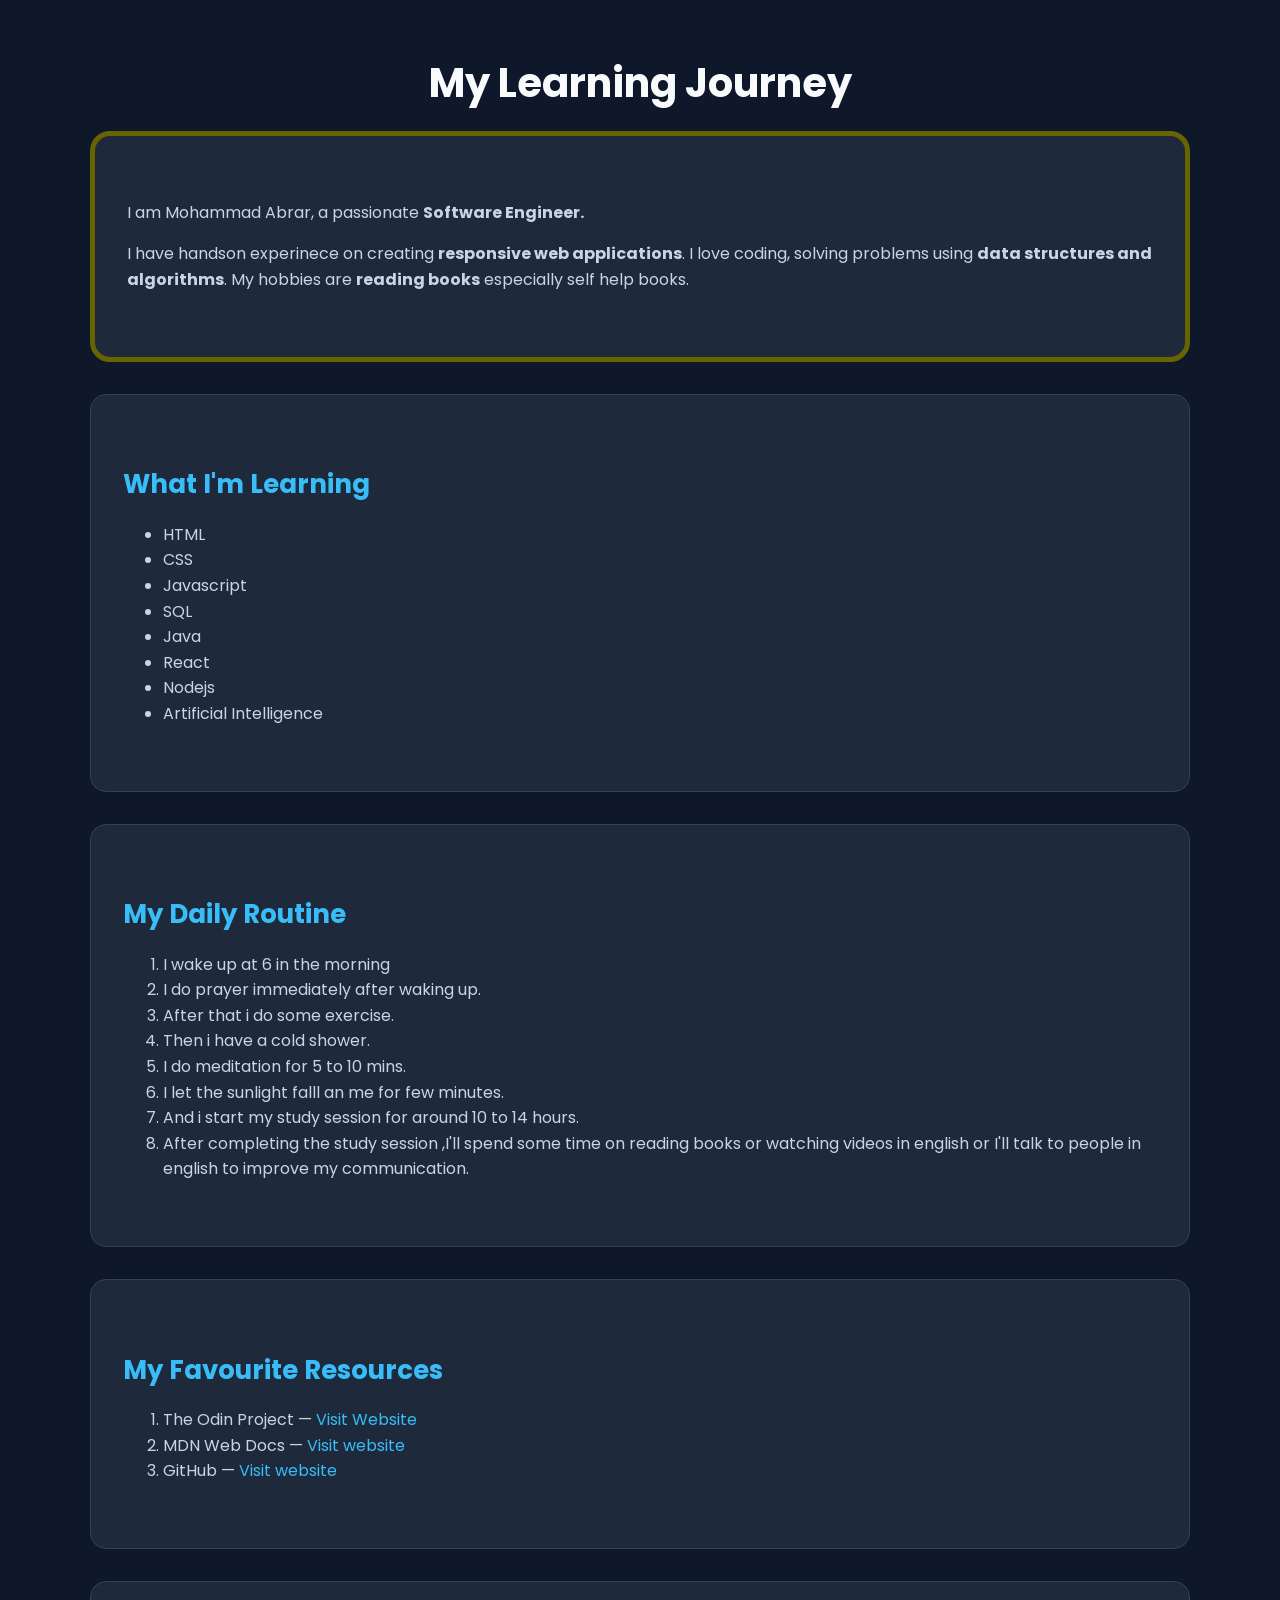
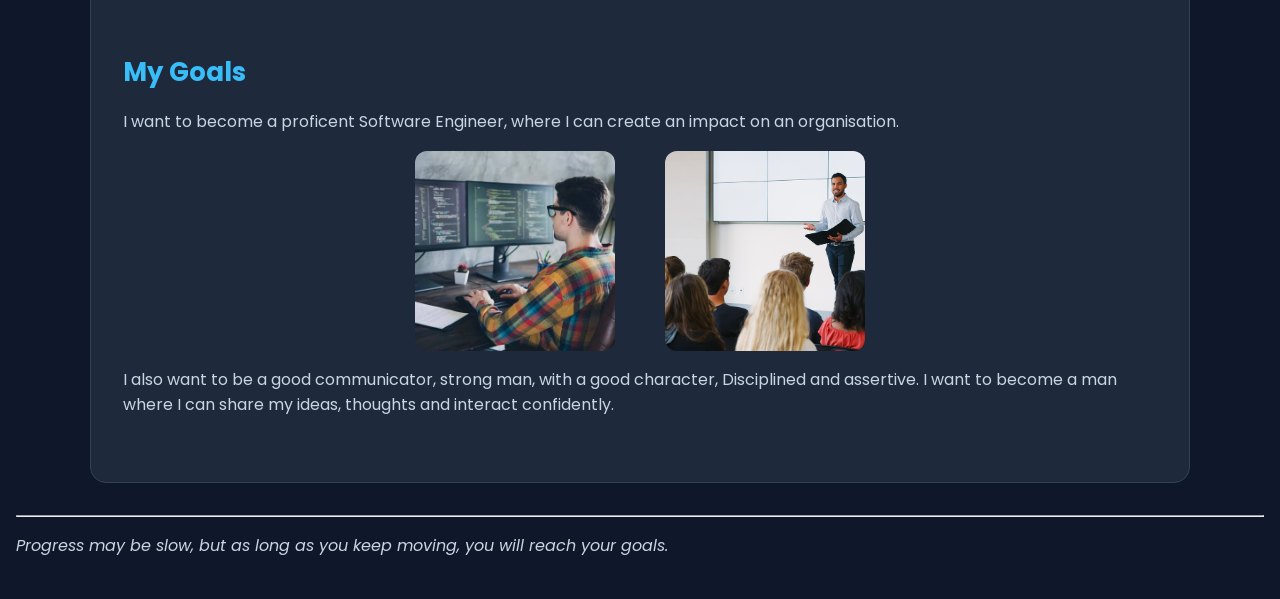
<file: foundations/my-learning-website/index.html>
<!DOCTYPE html>
<html lang="en">
<head>
    <meta charset="UTF-8">
    <meta name="viewport" content="width=device-width, initial-scale=1.0">
    <title>My Learning Journey</title>
    <link rel="stylesheet" href="style.css">
    </head>
<body>
    <div class="container">  
    <h1 class="main-heading">My Learning Journey</h1>

    <div id="intro" class="section" >
    <p>I am Mohammad Abrar, a passionate <strong>Software Engineer.</strong></p>
    <p> I have handson experinece on creating <strong> responsive web applications</strong>. I love coding, solving problems using <strong> data structures and algorithms</strong>. My hobbies are <strong>reading books</strong> especially self help books. 
    </p>
    </div>

    <div id="learning" class="section">
    <h2>What I'm Learning</h2>
    <ul>
        <li>HTML</li>
        <li>CSS</li>
        <li>Javascript</li>
        <li>SQL</li>
        <li>Java</li>
        <li>React</li>
        <li>Nodejs</li>
        <li>Artificial Intelligence</li>
    </ul>
    </div>

    <div id="routine" class="section">
    <h2>My Daily Routine</h2>
    <ol>
        <li>I wake up at 6 in the morning </li>
        <li>I do prayer immediately after waking up.</li>
        <li>After that i do some exercise.</li>
        <li>Then i have a cold shower.</li>
        <li>I do meditation for 5 to 10 mins.</li>
        <li>I let the sunlight falll an me for few minutes.</li>
        <li>And i start my study session for around 10 to 14 hours.</li>
        <li>After completing the study session ,I'll spend some time on reading books or watching videos in english or I'll talk to people in english to improve my communication.</li>
    </ol>
    </div>

    <div id="resources" class="section">
    <h2>My Favourite Resources</h2>
    <ol>
        <li>The Odin Project — <a href="https://www.theodinproject.com/" target="_blank" rel="noopener noreferrer">Visit Website</a></li>
        <li>MDN Web Docs — <a href="https://developer.mozilla.org/en-US/" target="_blank" rel="noopener noreferrer">Visit website</a></li>
        <li>GitHub — <a href="https://github.com/" target="_blank" rel="noopener noreferrer">Visit website</a></li>
    </ol>
    </div>

    <div id="goals" class="section">
    <h2>My Goals</h2>
    <p>I want to become a proficent Software Engineer, where I can create an impact on an organisation. </p> 
    <div class="img"><img src="images/software-engineer.jpg" alt="Software Engineer working on a computer">
    <img src="images/confident-man.jpg" alt="A man explaining to team confidently">
    </div>
    <p>I also want to be a good communicator, strong man, with a good character, Disciplined and assertive. I want to become a man where I can share my ideas, thoughts and interact confidently.   </p>
    </div>
    <hr>
    <p><em>Progress may be slow, but as long as you keep moving, you will reach your goals.</em></p>
    </div>
</body>
</html>
</file>
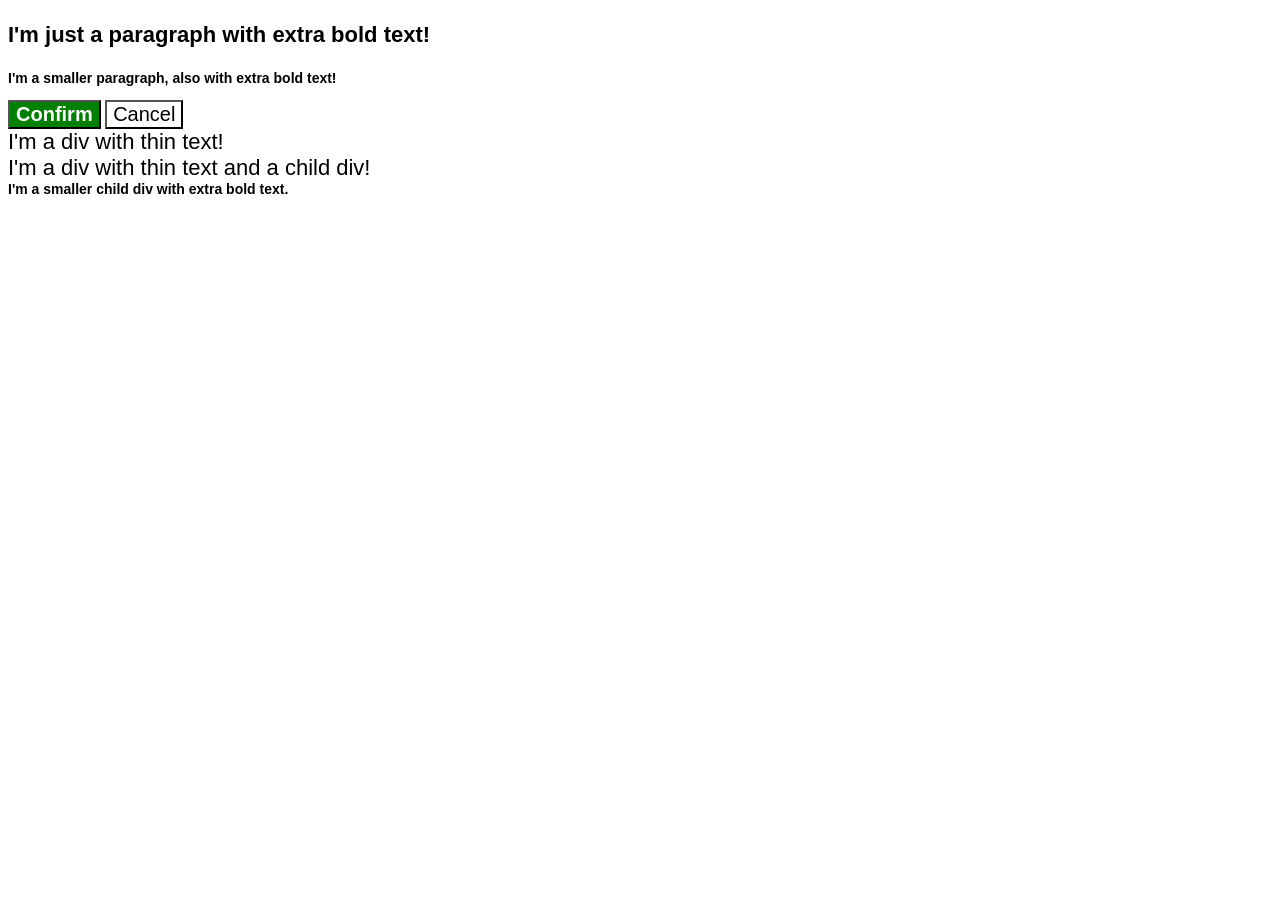
<file: foundations/cascade/01-cascade-fix/index.html>
<!DOCTYPE html>
<html lang="en">
  <head>
    <meta charset="UTF-8">
    <meta http-equiv="X-UA-Compatible" content="IE=edge">
    <meta name="viewport" content="width=device-width, initial-scale=1.0">
    <title>Fix the Cascade</title>
    <link rel="stylesheet" href="style.css">
  </head>
  <body>
    <p class="para">I'm just a paragraph with extra bold text!</p>
    <p class="para small-para">I'm a smaller paragraph, also with extra bold text!</p>

    <button id="confirm-button" class="button confirm">Confirm</button>
    <button id="cancel-button" class="button cancel">Cancel</button>

    <div class="text">I'm a div with thin text!</div>
    <div class="text">I'm a div with thin text and a child div!
      <div class="text child">I'm a smaller child div with extra bold text.</div>
    </div>
  </body>
</html>
</file>
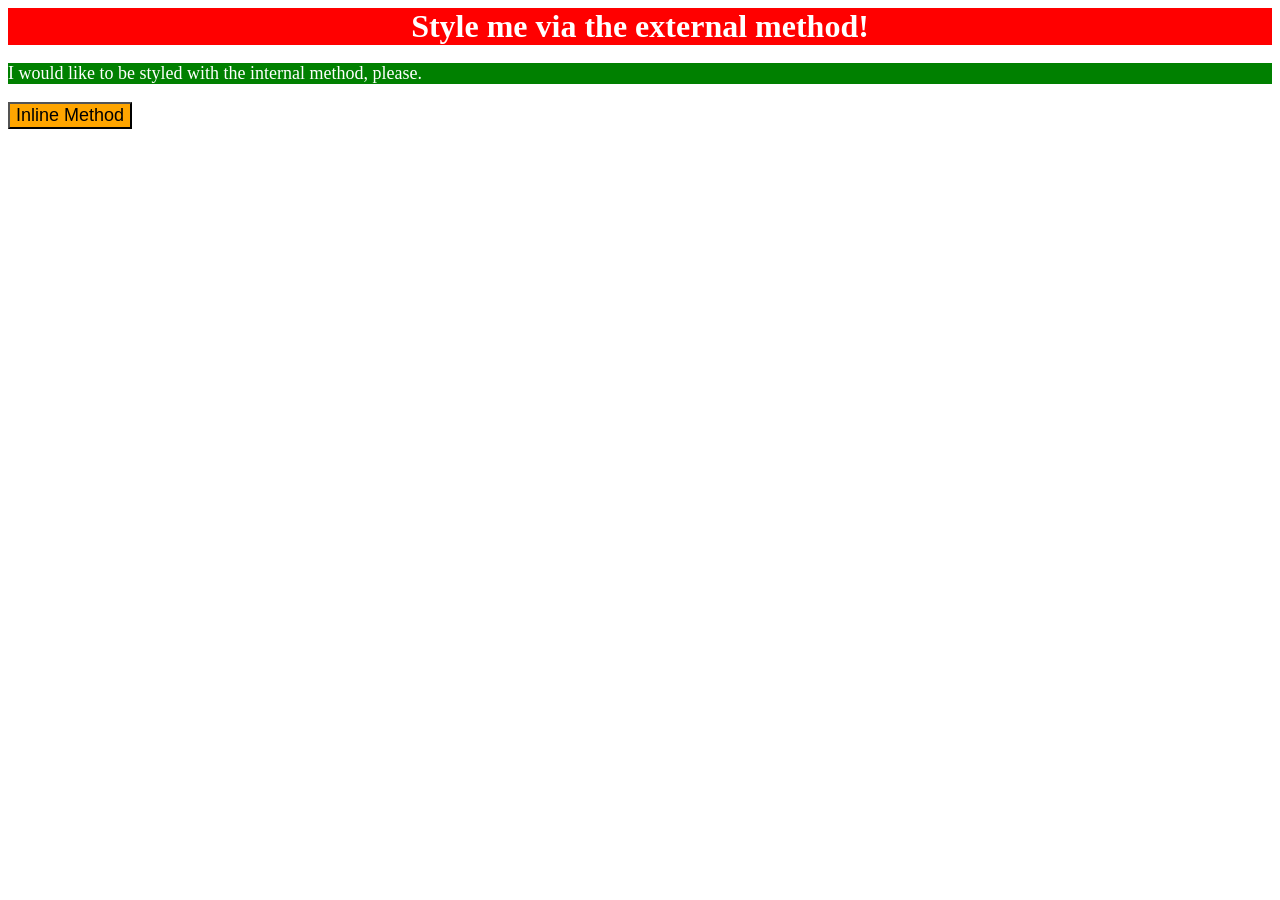
<file: foundations/intro-to-css/01-css-methods/index.html>
<!DOCTYPE html>
<html lang="en">
  <head>
    <meta charset="UTF-8">
    <meta http-equiv="X-UA-Compatible" content="IE=edge">
    <meta name="viewport" content="width=device-width, initial-scale=1.0">
    <title>Methods for Adding CSS</title>
    <link rel="stylesheet" href="styles.css">
    <style>
      p{
        background-color: green;
        color: white;
        font-size: 18px;
      }
    </style>
  </head>
  <body>
    <div>Style me via the external method!</div>
    <p>I would like to be styled with the internal method, please.</p>
    <button style="background-color: orange; font-size: 18px;">Inline Method</button>
  </body>
</html>
</file>
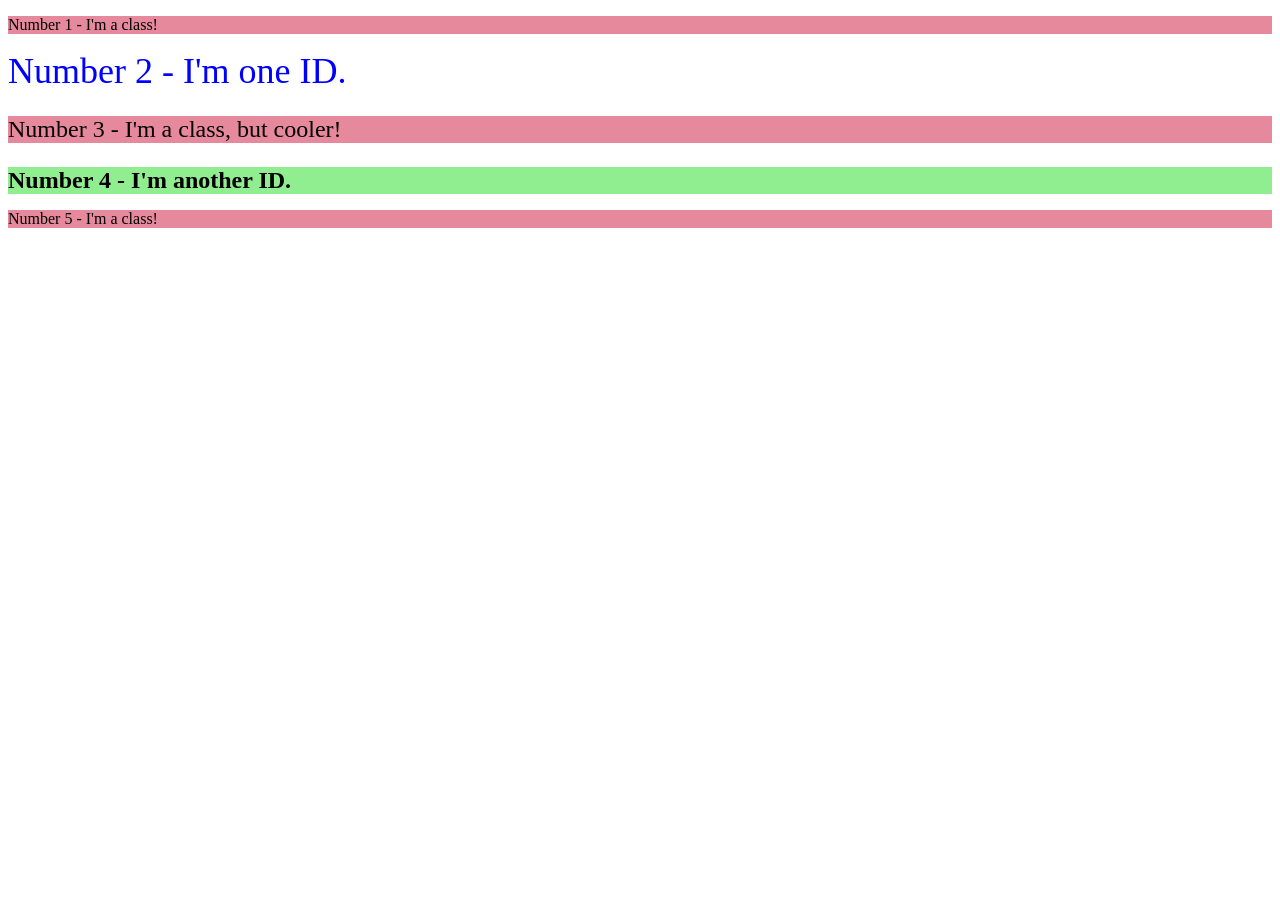
<file: foundations/intro-to-css/02-class-id-selectors/index.html>
<!DOCTYPE html>
<html lang="en">
  <head>
    <meta charset="UTF-8">
    <meta http-equiv="X-UA-Compatible" content="IE=edge">
    <meta name="viewport" content="width=device-width, initial-scale=1.0">
    <title>Class and ID Selectors</title>
    <link rel="stylesheet" href="style.css">
  </head>
  <body>
    <p class="odd">Number 1 - I'm a class!</p>
    <div id="second">Number 2 - I'm one ID.</div>
    <p class="odd adjust-font-size">Number 3 - I'm a class, but cooler!</p>
    <div id="fourth" class="adjust-font-size">Number 4 - I'm another ID.</div>
    <p class="odd">Number 5 - I'm a class!</p>
  </body>
</html>
</file>
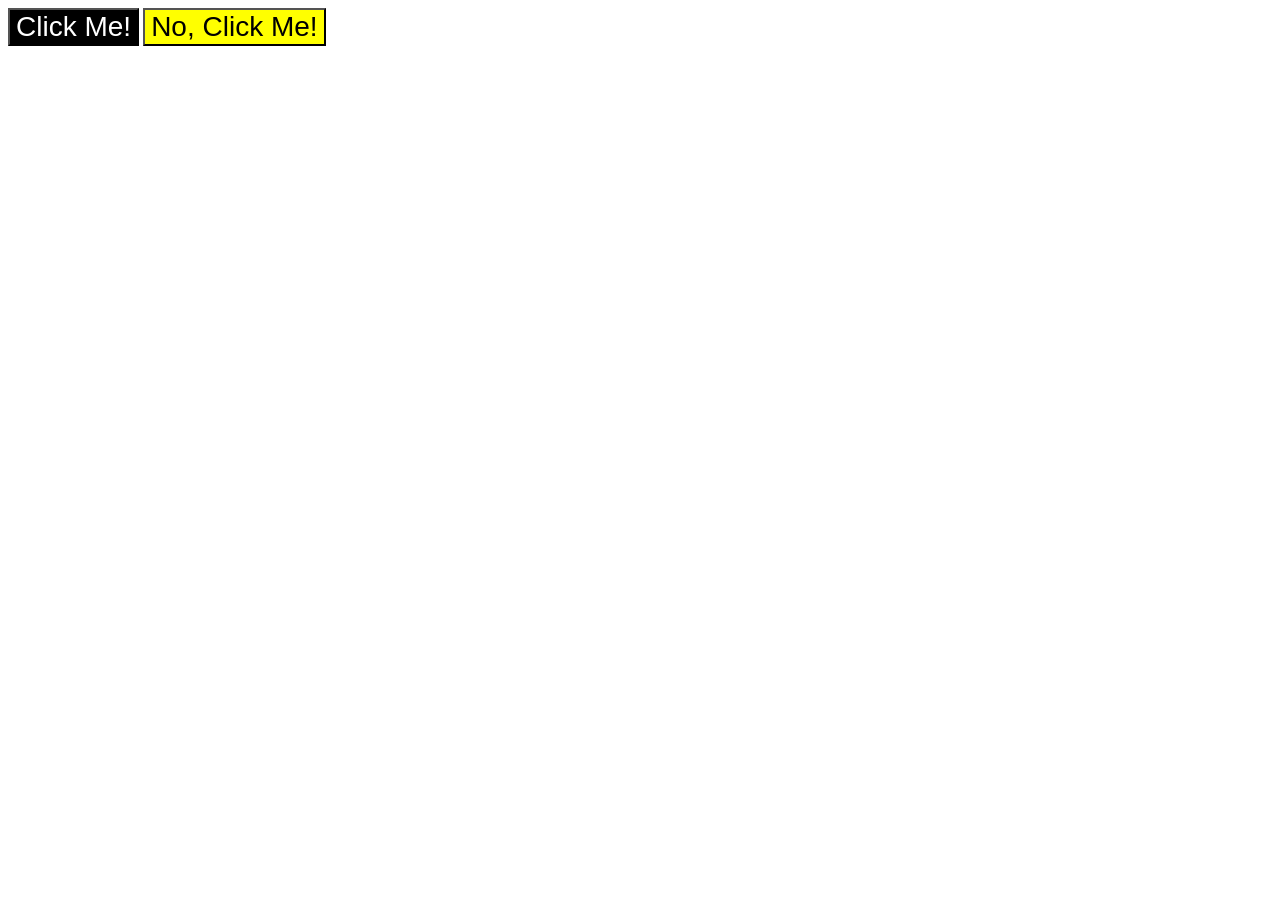
<file: foundations/intro-to-css/03-grouping-selectors/index.html>
<!DOCTYPE html>
<html lang="en">
  <head>
    <meta charset="UTF-8">
    <meta http-equiv="X-UA-Compatible" content="IE=edge">
    <meta name="viewport" content="width=device-width, initial-scale=1.0">
    <title>Grouping Selectors</title>
    <link rel="stylesheet" href="style.css">
  </head>
  <body>
    <button class="clickme">Click Me!</button>
    <button class="noclickme">No, Click Me!</button>
  </body>
</html>
</file>
<file: foundations/my-learning-website/style.css>
@import url('https://fonts.googleapis.com/css2?family=Poppins:wght@400;600;700&display=swap');

*{
  font-family: 'Poppins', sans-serif;
  box-sizing: border-box;
 
}

body {
  font-size: 16px;
  line-height: 1.6;
  margin: 0;
  padding: 24px 16px;
  background-color: #0f172a; 
  color: #cbd5e1;            
}

.section {
  max-width: 1100px;
  margin: 0 auto 32px auto;
  padding: 48px 32px;
  background-color: #1e293b; 
  border: 1px solid #334155;
  border-radius: 16px;
}

h1 {
  color: #f8fafc;            
  font-size: 40px;
  text-align: center;
  
}

h2 {
  color: #38bdf8;            
  font-size: 26px;
  
}

h1,h2{
    margin-bottom: 16px;
}

p {
  font-size: 16px;
  margin-bottom: 16px;
}

a {
  color: #38bdf8;
  text-decoration: none;
}

a:hover {
  color: #0f172a;
  background-color: #38bdf8;
  border-radius: 4px;
  padding: 2px 6px;
}

.img{
    display: flex;
    gap: 50px;          
    flex-wrap: wrap;
    align-items: center;
    justify-content:center;
}

img {
  width: 200px;        
  height: 200px;      
  object-fit: cover;   
  border-radius: 12px; 
  
}

#intro{
    border-color: #686400;
    border-radius: 20px;
    border-width: 5px;
}
</file>
<file: foundations/cascade/01-cascade-fix/style.css>
body {
  font-family: Arial, Helvetica, sans-serif;
}

.para,
.small-para {
  color: hsl(0, 0%, 0%);
  font-weight: 800;
}

.para {
  font-size: 22px;
}

.button {
  background-color: rgb(255, 255, 255);
  color: rgb(0, 0, 0);
  font-size: 20px;
}

#confirm-button{
  background: green;
  color: white;
  font-weight: bold;
} 

div.text {
  color: rgb(0, 0, 0);
  font-weight: 100;
  font-size: 22px;
}

div .child {
  color: rgb(0, 0, 0);
  font-weight: 800;
  font-size: 14px;
}

.small-para {
  font-size: 14px;
  font-weight: 800;
}
</file>
<file: foundations/intro-to-css/01-css-methods/styles.css>
div{
    background-color: red;
    color: white;
    font-size: 32px;
    text-align: center;
    font-weight: bold;
}
</file>
<file: foundations/intro-to-css/02-class-id-selectors/style.css>
.odd{
    background-color:rgb(231, 137, 157);
    font: Verdana,'DejaVu Sans',sans-serif;
}

.adjust-font-size{
    font-size: 24px;
}

#second{
    color: blue;
    font-size: 36px;
}

#fourth{
    background-color: lightgreen;
    font-weight: bold;
}
</file>
<file: foundations/intro-to-css/03-grouping-selectors/style.css>
.clickme{
    background-color: black;
    color: white;
}

.noclickme{
    background-color: yellow;
}

.clickme,.noclickme{
    font-size: 28px;
    font-family :Helvetica, "Times New Roman", sans-serif;
}
</file>
